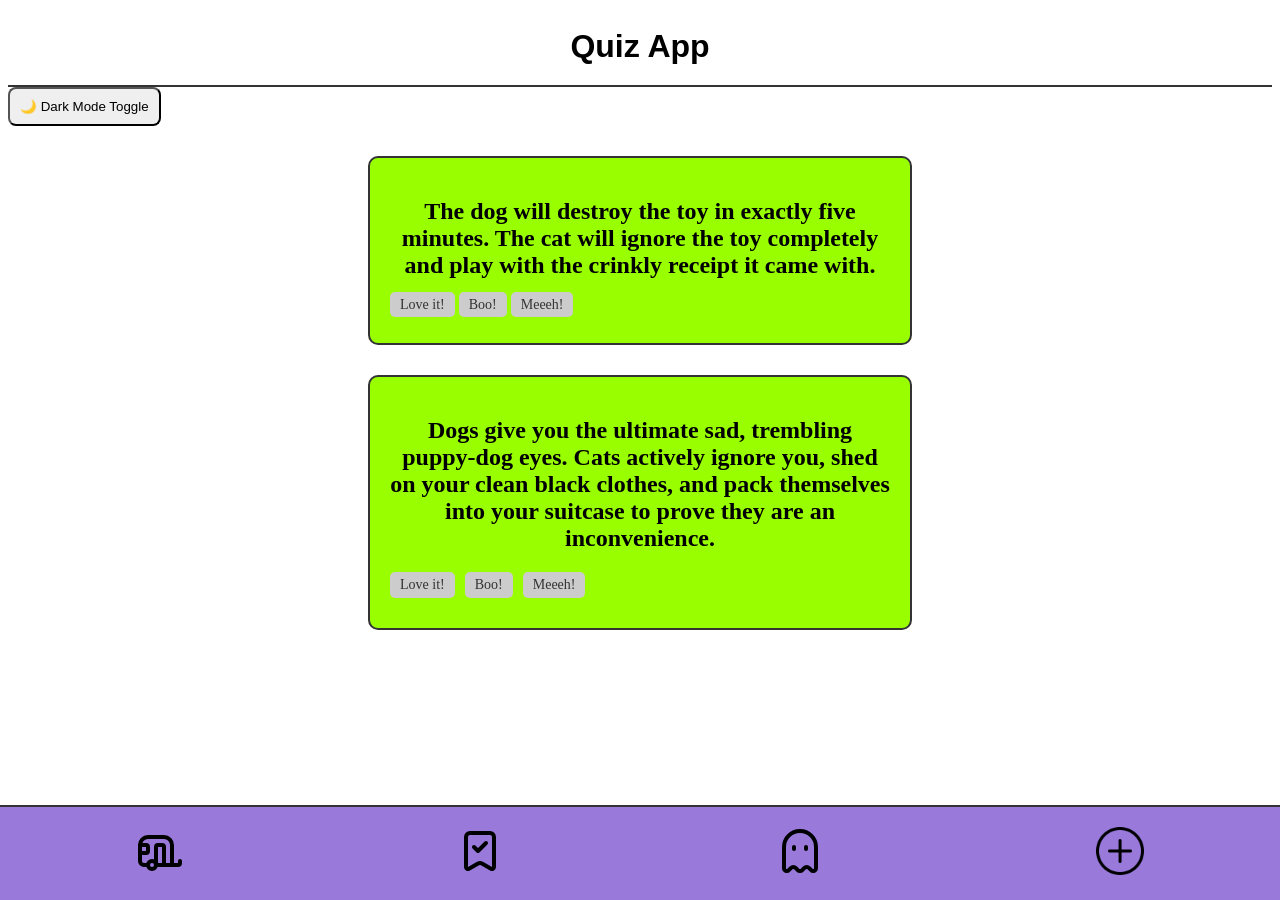
<file: bookmarks.html>
<!doctype html>
<html lang="en">
 
<head>
    <meta charset="UTF-8" />
    <meta name="viewport" content="width=device-width, initial-scale=1.0" />
    <title>Quiz App - Bookmarks</title>
    <link rel="stylesheet" href="styles.css" />
  </head>
  <body>
    <header class="header">
      <h1>Quiz App</h1>
    </header>
<!-- Bu butonu her sayfanın üst kısımlarına bir yere yerleştir -->
<button class="dark-mode-toggle" style="padding: 10px; cursor: pointer; border-radius: 8px;">
  🌙 Dark Mode Toggle
</button> 
    <main class="content">
      <article class="card">
        <h2 class="question">The dog will destroy the toy in exactly five minutes. The cat will
          ignore the toy completely and play with the crinkly receipt it came
          with.</h2>
       
        </p>
        
          <span class="tag">Love it!</span>
          <span class="tag">Boo!</span>
          <span class="tag">Meeeh!</span>
        </div>
      </article>

      <article class="card">
      <h2 class="question">Dogs give you the ultimate sad, trembling puppy-dog eyes. Cats actively ignore you, shed on your clean black clothes, and pack themselves into your suitcase to prove they are an inconvenience.</h2>
        

        <div class="tags">
          <span class="tag">Love it!</span>
          <span class="tag">Boo!</span>
          <span class="tag">Meeeh!</span>
        </div>
      </article>
    </main>

   <footer class="navigation" style="background-color: rgb(153, 122, 219);">
      <a href="index.html" class="nav-item">
        <img src="caravan.svg" class="nav-icon" />
      </a>

      <a href="bookmarks.html" class="nav-item">
        <img src="bookmark-check.svg" alt="Bookmarks" class="nav-icon" />
      </a>

      <a href="profile.html" class="nav-item" aria-label="">
        <img src="ghost.svg" alt="Profile" class="nav-icon" />
      </a>

           <!-- Yeni Ekleme (Add) İkonu -->
  <a href="form.html" class="nav-item">
    <img src="plus.png" class="nav-icon" 
    </footer>
</div>

  </body>
</html>
</file>
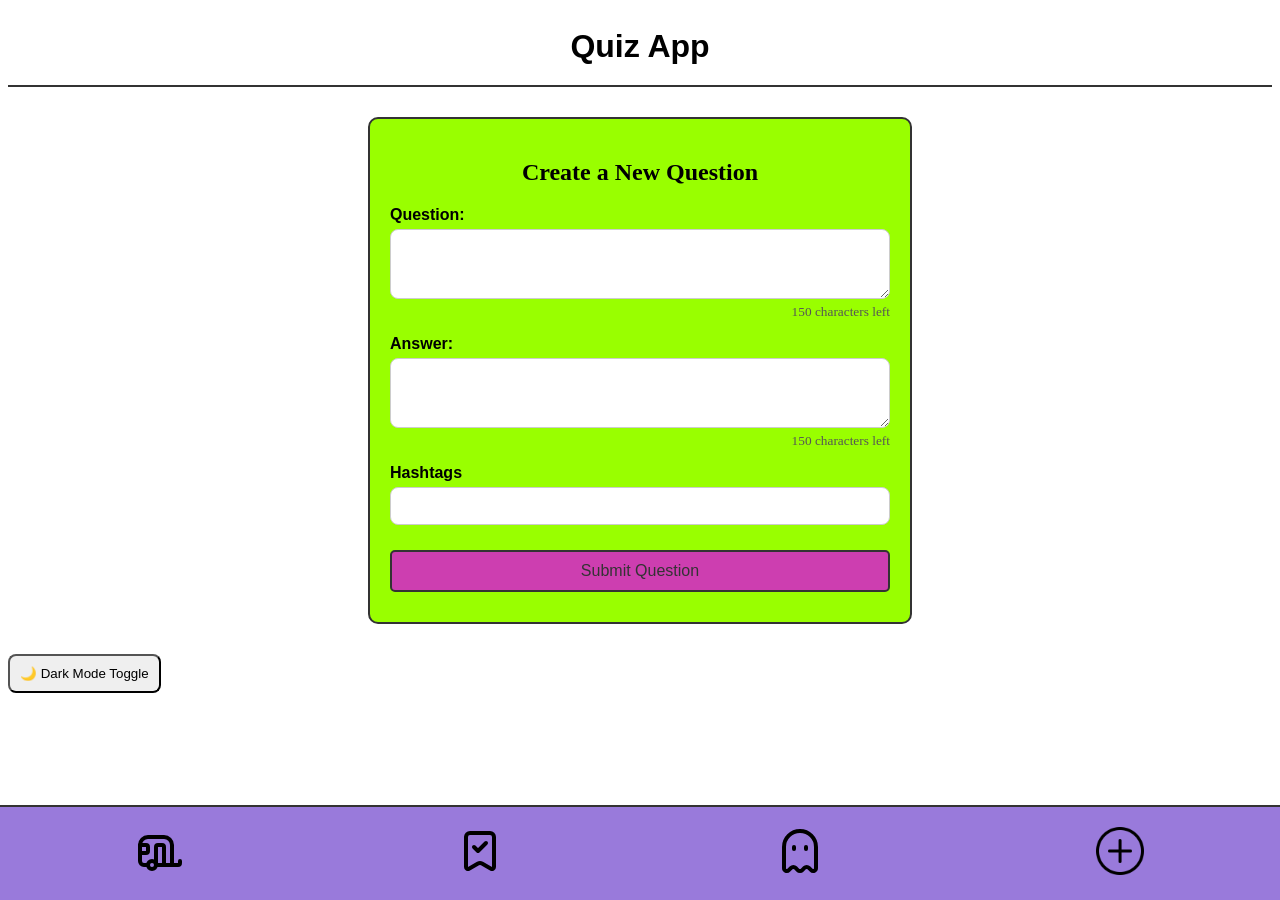
<file: form.html>
<!doctype html>
<html lang="en">
 
<head>
    <meta charset="UTF-8" />
    <meta name="viewport" content="width=device-width, initial-scale=1.0" />
    <title>Quiz App - Add Question</title>
    <link rel="stylesheet" href="styles.css" />
  </head>
  <body>
    <header class="header">
      <h1>Quiz App</h1>
    </header>

    <main class="content">
      <article class="card">
        <h2 class="question" style="text-align: center; margin-bottom: 20px">
          Create a New Question
        </h2>

        <!-- The form to capture user input -->
        <form
          id="add-question-form"
          style="display: flex; flex-direction: column; gap: 15px"
        >
          <!-- Question Input -->
          <div style="display: flex; flex-direction: column; gap: 5px;">
            <label for="new-question" style="font-weight: bold; font-family: sans-serif;">Question:</label>
            <!-- maxlength="150" eklendi -->
            <textarea id="new-question" rows="3" maxlength="150"  style="padding: 10px; border-radius: 8px; border: 1px solid #ccc; font-family: inherit; resize: vertical;" required></textarea>
            <!-- Sayaç yazısı eklendi -->
            <small id="question-char-count" style="text-align: right; color: #555;">150 characters left</small>
          </div>

          <!-- Answer Input -->
          <div style="display: flex; flex-direction: column; gap: 5px;">
            <label for="new-answer" style="font-weight: bold; font-family: sans-serif;">Answer:</label>
            <!-- maxlength="150" eklendi -->
            <textarea id="new-answer" rows="3" maxlength="150"  style="padding: 10px; border-radius: 8px; border: 1px solid #ccc; font-family: inherit; resize: vertical;" required></textarea>
            <!-- Sayaç yazısı eklendi -->
            <small id="answer-char-count" style="text-align: right; color: #555;">150 characters left</small>
          </div>

          <!-- Hashtag Input -->
          <div style="display: flex; flex-direction: column; gap: 5px">
            <label
              for="new-tags"
              style="font-weight: bold; font-family: sans-serif"
              >Hashtags</label
            >
            <input
              type="text"
              id="new-tags"
            
              style="
                padding: 10px;
                border-radius: 8px;
                border: 1px solid #ccc;
                font-family: inherit;
              "
              required
            />
          </div>

          <!-- Submit Button -->
         <button type="submit" class="btn-show-answer" style="margin-top: 10px; width: 100%;">
  Submit Question
</button>
            
          </button>
        </form>
      </article>
    </main>

    <!-- Navigation Footer (Updated to include 4 pages) -->
    <footer class="navigation" style="background-color: rgb(153, 122, 219)">
      <a href="index.html" class="nav-item">
        <img src="caravan.svg" class="nav-icon" alt="Home" />
      </a>
      <a href="bookmarks.html" class="nav-item">
        <img src="bookmark-check.svg" class="nav-icon" alt="Bookmarks" />
      </a>
    
      </a>
      <a href="profile.html" class="nav-item">
        <img src="ghost.svg" class="nav-icon" alt="Profile" />
      </a>
       </a>
      <a href="form.html" class="nav-item">
        <img src="plus.png" class="nav-icon" alt="Profile" />
      </a>
      
    </footer>
    <!-- Bu butonu her sayfanın üst kısımlarına bir yere yerleştir -->
<button class="dark-mode-toggle" style="padding: 10px; cursor: pointer; border-radius: 8px;">
  🌙 Dark Mode Toggle
</button> 
  </body>
  <!-- Formunun kapanış etiketinden hemen sonra bu boş div'i ekle -->
</form>

<div id="new-cards-container" style="margin-top: 30px;">
  <!-- JavaScript ile oluşturulan kartlar buraya eklenecek -->
</div>

<!-- Kapanış </body> etiketinden hemen önce yeni JS dosyanı bağla -->
<script src="form.js"></script>
<script src="theme.js"></script>
</html>
</file>
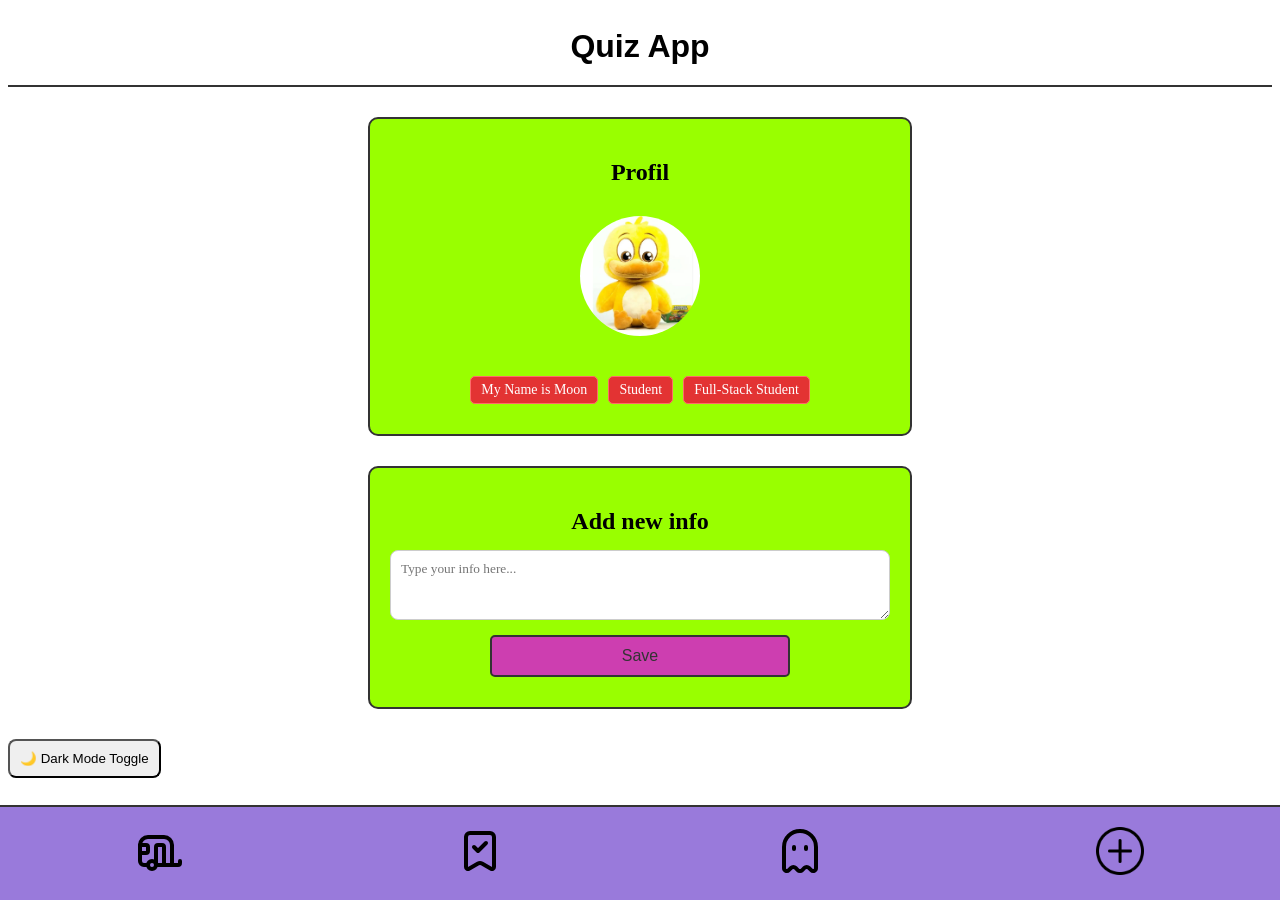
<file: profile.html>
<!doctype html>
<html lang="en">

<head>
    <meta charset="UTF-8" />
    <meta name="viewport" content="width=device-width, initial-scale=1.0" />
    <title>Quiz App - Profil</title>
    <link rel="stylesheet" href="styles.css" />

    
  </head>
  <body>
    <header class="header">
      <h1>Quiz App</h1>
    </header>

    <main class="content">
      <!-- 1. Profil Kartı -->
      <article class="card profile-card">
        <h2 class="question">Profil</h2>

        <!-- Profil Fotoğrafı Alanı -->
        <div class="profile-image-container">
          <img
            src="saskin.jpeg"
            alt="Profile Picture"
            class="profile-avatar"
            id="profile-pic-image"
          />
        </div>

        <!-- Profil Etiketleri -->
        <div class="tags" id="profile-tags">
          <span class="tag">My Name is Moon</span>
          <span class="tag">Student</span>
          <span class="tag">Full-Stack Student</span>
        </div>
      </article>

      <!-- 2. Yeni Bilgi Ekleme Kartı -->
      <article class="card">
        <h2 class="question">Add new info</h2>

        <!-- Yazı alanı -->
        <div
          style="
            display: flex;
            flex-direction: column;
            gap: 10px;
            margin-top: 15px;
            margin-bottom: 15px;
          "
        >
          <textarea
            id="custom-info"
            rows="3"
            placeholder="Type your info here..."
            style="
              padding: 10px;
              border-radius: 8px;
              border: 1px solid #ccc;
              font-family: inherit;
              resize: vertical;
              outline: none;
            "
          ></textarea>
        </div>

        <!-- Kaydet Butonu (Tıklanınca JavaScript'i çalıştırır) -->
        <button class="btn-show-answer" onclick="bilgiyiEkle()">Save</button>
      </article>

     
          <input
            type="checkbox"
            class="hidden-checkbox"
            style="display: none"
          />
          <!-- SVG etiketi düzeltildi -->
         
            <path d="M19 21l-7-5-7 5V5a2 2 0 0 1 2-2h10a2 2 0 0 1 2 2z"></path>
          </svg>
        </label>
      </article>
    </main>

    <!-- Alt Navigasyon Menüsü -->
    <footer class="navigation" style="background-color: rgb(153, 122, 219)">
      <a href="index.html" class="nav-item">
        <img src="caravan.svg" class="nav-icon" />
      </a>
      <a href="bookmarks.html" class="nav-item">
        <img src="bookmark-check.svg" class="nav-icon" />
      </a>
      <a href="profile.html" class="nav-item">
        <img src="ghost.svg" class="nav-icon" />
      </a>
      <!-- Yeni Ekleme (Add) İkonu -->
  <a href="form" class="nav-item">
    <img src="plus.png" class="nav-icon" />
  </a>
    </footer>

    <!-- Yeni Bilgi Ekleyen JavaScript Kodumuz -->
    <script>
      function bilgiyiEkle() {
        const metinKutusu = document.getElementById("custom-info");
        const yeniBilgi = metinKutusu.value.trim();

        if (yeniBilgi !== "") {
          const yeniKutu = document.createElement("span");
          yeniKutu.className = "tag";
          yeniKutu.textContent = yeniBilgi;

          document.getElementById("profile-tags").appendChild(yeniKutu);
          metinKutusu.value = ""; // İşlem bitince kutuyu temizler
        } else {
          alert("Please enter some info!"); // Kutuyu boş bırakırsa uyarı verir
        }
      }
    </script>
    <!-- Bu butonu her sayfanın üst kısımlarına bir yere yerleştir -->
<button class="dark-mode-toggle" style="padding: 10px; cursor: pointer; border-radius: 8px;">
  🌙 Dark Mode Toggle
</button>  
  </body>
</html>
</file>
<file: styles.css>
@import url("global.css");
@import url("components/header.css");
@import url("components/navigation.css");
@import url("components/card.css");
@import url("components/button.css");
@import url("components/footer.css");
</file>
